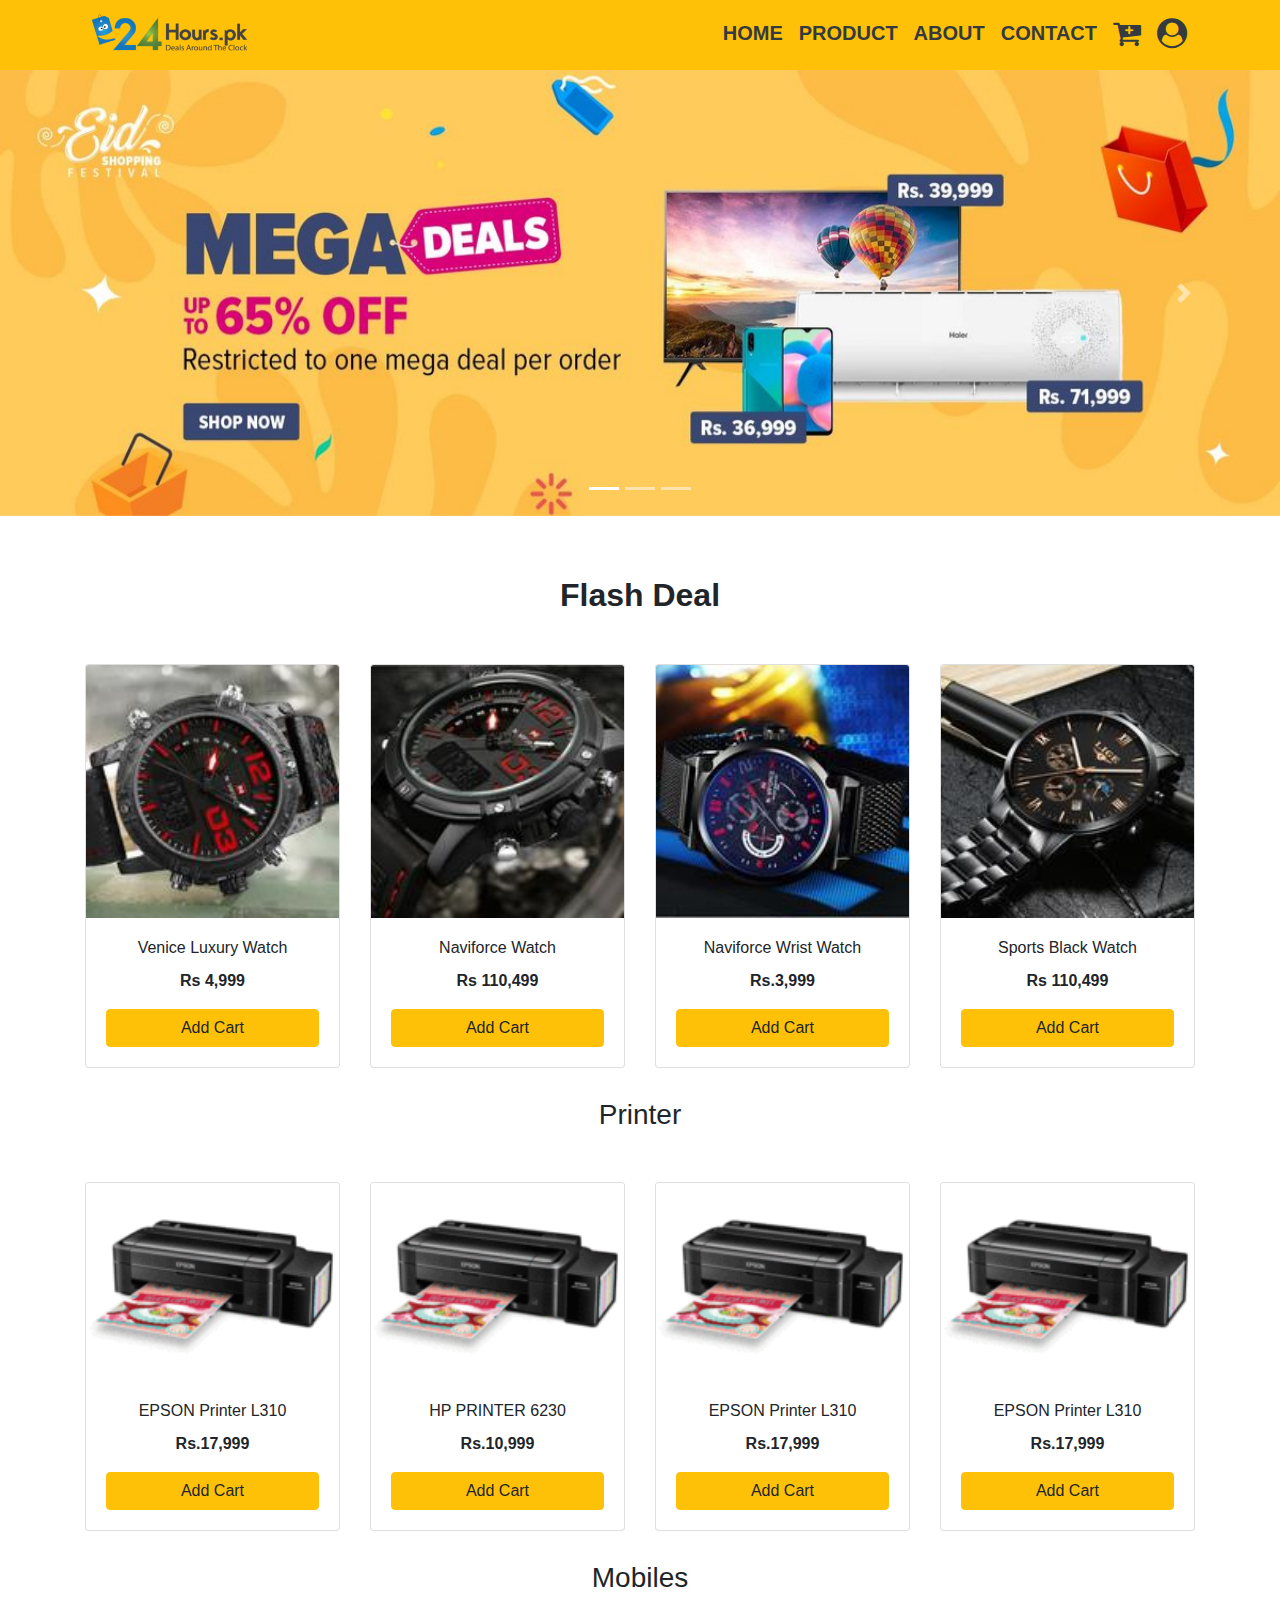
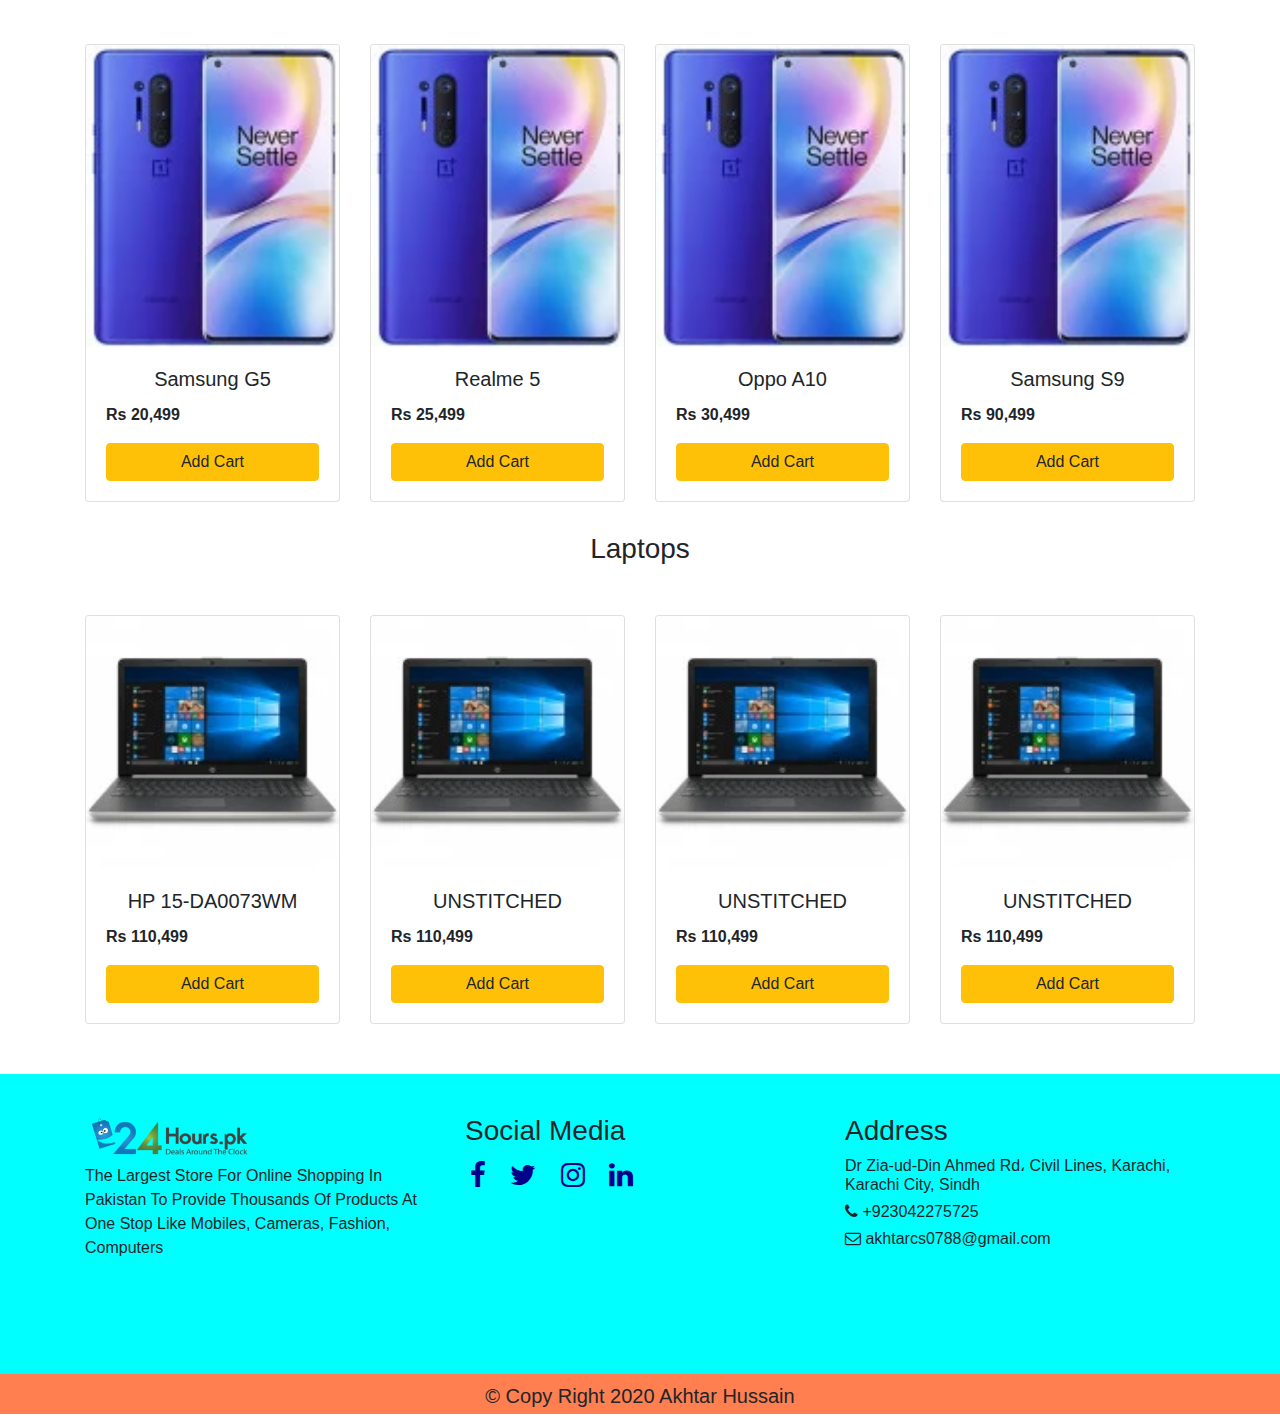
<file: index.html>
<!DOCTYPE html>
<html lang="en">

<head>
  <meta charset="UTF-8">
  <meta name="viewport" content="width=device-width, initial-scale=1.0">
  <title>Home</title>
  <!-- Custom CSS -->
  <link rel="stylesheet" href="css/style.css">


  <!-- Awesome font  -->
  <link rel="stylesheet" href="css/font-awesome.css">
  <link rel="stylesheet" href="css/font-awesome.min.css">


  <!-- BootStrap CSS -->
  <link rel="stylesheet" href="https://maxcdn.bootstrapcdn.com/bootstrap/4.0.0/css/bootstrap.min.css"
    integrity="sha384-Gn5384xqQ1aoWXA+058RXPxPg6fy4IWvTNh0E263XmFcJlSAwiGgFAW/dAiS6JXm" crossorigin="anonymous">



</head>

<body>
  <!-- ========================================
              Nav bar
======================================== -->
  
    <nav class="navbar navbar-expand-md bg-warning navbar-dark fixed-top">
      <div class="container">
        <a href="" class="navbar-brand">
          <img src="images/logo.png" alt="" class="logo"></a>
        <button class="navbar-toggler" type="button" data-toggle="collapse" data-target="#collapsenavbar">
          <span class="navbar-toggler-icon"></span>
        </button>
        <div class="collapse navbar-collapse text-center" id="collapsenavbar">
          <ul class="navbar-nav ml-auto">
            <li class="nav-item">
              <a href="index.html" class="nav-link text-dark">HOME</a>
            </li>
            <li class="nav-item">
              <a href="product.html" class="nav-link text-dark">PRODUCT</a>
            </li>
            
            <li class="nav-item">
              <a href="about.html" class="nav-link text-dark">ABOUT</a>
            </li>

            <li class="nav-item">
              <a href="contact.html" class="nav-link text-dark">CONTACT</a>
            </li>

            <li class="nav-item">
              <a href="" class="nav-link text-dark"><i class="fa fa-cart-plus" aria-hidden="true"></i></a>
            </li>

            <li class="nav-item">
              <a href="" class="nav-link text-dark"><i class="fa fa-user-circle" aria-hidden="true"></i></i></a>
            </li>
          </ul>
        </div>
      </div>

    </nav>

    <!-- Slider -->


    <div id="carouselExampleIndicators" class="carousel slide" data-ride="carousel">
      <ol class="carousel-indicators">
        <li data-target="#carouselExampleIndicators" data-slide-to="0" class="active"></li>
        <li data-target="#carouselExampleIndicators" data-slide-to="1"></li>
        <li data-target="#carouselExampleIndicators" data-slide-to="2"></li>
      </ol>
      <div class="carousel-inner">
        <div class="carousel-item active">
          <img class="d-block w-100" src="images/slider1.jpg" alt="First slide">
        </div>
        <div class="carousel-item">
          <img class="d-block w-100" src="images/slider1.jpg" alt="Second slide">
        </div>
        <div class="carousel-item">
          <img class="d-block w-100" src="images/slider1.jpg" alt="Third slide">
        </div>
      </div>
      <a class="carousel-control-prev" href="#carouselExampleIndicators" role="button" data-slide="prev">
        <span class="carousel-control-prev-icon" aria-hidden="true"></span>
        <span class="sr-only">Previous</span>
      </a>
      <a class="carousel-control-next" href="#carouselExampleIndicators" role="button" data-slide="next">
        <span class="carousel-control-next-icon" aria-hidden="true"></span>
        <span class="sr-only">Next</span>
      </a>
    </div>

    <!-- product -->

    <section class="product">
      <div class="container">
        <h3>Flash Deal</h3>
        <div class="row">
          <div class="col-lg-3 col-6 col-md-3 col-sm-6 d-block m-auto" class="card-img img-fluid">
            <div class="card">
              <img class="card-img-top" src="images/watch1.jpg" alt="Card image cap " class="card-img img-fluid">
              <div class="card-body">
                <h6 class="card-title text-center">Venice Luxury Watch</h6>
                <p class="card-text text-center">Rs 4,999</p>
    <a href="#" class="btn btn-warning">Add Cart</a>
              </div>
            </div>

          </div>

          <div class="col-lg-3 col-6 col-md-3 col-sm-6 d-block m-auto">

            <div class="card">
              <img class="card-img-top" src="images/watch3.jpg" alt="Card image cap" class="card-img img-fluid">
              <div class="card-body">
                <h6 class="card-title text-center">Naviforce Watch</h6>
                <p class="card-text text-center">Rs 110,499</p>
    <a href="#" class="btn btn-warning">Add Cart</a>
              </div>
            </div>

          </div>

          <div class="col-lg-3 col-6 col-md-3 col-sm-6 d-block m-auto" class="card-img img-fluid">

            <div class="card">
              <img class="card-img-top" src="images/watch2.jpg" alt="Card image cap">
              <div class="card-body">
                <h6 class="card-title text-center">Naviforce Wrist Watch</h6>
                <p class="card-text text-center">Rs.3,999</p>
                <a href="#" class="btn btn-warning">Add Cart</a>
              </div>
            </div>

          </div>

          <div class="col-lg-3 col-6 col-md-3 col-sm-6 d-block m-auto">


            <div class="card">
              <img class="card-img-top" src="images/watch4.jpg" alt="Card image cap" class="card-img img-fluid">
              <div class="card-body">
                <h6 class="card-title text-center">Sports Black Watch</h6>
                <p class="card-text text-center">Rs 110,499</p>
    <a href="#" class="btn btn-warning">Add Cart</a>
              </div>
            </div>

          </div>
        </div>
      </div>
    </section>

    <section class="printer">
      <div class="container">
        <h3 class="text-center">Printer</h3>
        <div class="row">
          <div class="col-lg-3 col-6 col-md-3 col-sm-6 d-block m-auto" >
            <div class="card">
              <img class="card-img-top" src="images/printer1.png" alt="Card image cap " class="card-img img-fluid">
              <div class="card-body">
                <h6 class="card-title text-center">EPSON Printer L310</h6>
                <p class="card-text text-center">Rs.17,999</p>
                <a href="#" class="btn btn-warning">Add Cart</a>
              </div>
            </div>

          </div>

          <div class="col-lg-3 col-6 col-md-3 col-sm-6 d-block m-auto">

            <div class="card">
              <img class="card-img-top" src="images/printer1.png" alt="Card image cap" class="card-img img-fluid">
              <div class="card-body">
                <h6 class="card-title text-center">HP PRINTER 6230</h6>
                <p class="card-text text-center">Rs.10,999</p>
                   <a href="#" class="btn btn-warning">Add Cart</a>
              </div>
            </div>

          </div>

          <div class="col-lg-3 col-6 col-md-3 col-sm-6 d-block m-auto" >

            <div class="card">
              <img class="card-img-top" src="images/printer1.png" alt="Card image cap " class="card-img img-fluid">
              <div class="card-body">
                <h6 class="card-title text-center">EPSON Printer L310</h6>
                <p class="card-text text-center">Rs.17,999</p>
                <a href="#" class="btn btn-warning">Add Cart</a>
              </div>
            </div>

          </div>

          <div class="col-lg-3 col-6 col-md-3 col-sm-6 d-block m-auto">


             <div class="card">
              <img class="card-img-top" src="images/printer1.png" alt="Card image cap " class="card-img img-fluid">
              <div class="card-body">
                <h6 class="card-title text-center">EPSON Printer L310</h6>
                <p class="card-text text-center">Rs.17,999</p>
                <a href="#" class="btn btn-warning">Add Cart</a>
              </div>
            </div>

          </div>
        </div>
      </div>
    </section>


    <section class="Mobiles">
      <div class="container">
        <h3>Mobiles</h3>
        <div class="row">
          <div class="col-lg-3 col-6 col-md-3 col-sm-6 d-block m-auto" class="card-img img-fluid">
            <div class="card">
              <img class="card-img-top" src="images/samsung S10.webp" alt="Card image cap" >
              <div class="card-body">
                <h5 class="card-title text-center">Samsung G5</h5>
                <p class="card-text">Rs 20,499</p>
                <a href="#" class="btn btn-warning">Add Cart</a>
              </div>
            </div>

          </div>

          <div class="col-lg-3 col-6 col-md-3 col-sm-6 d-block m-auto">

            <div class="card">
              <img class="card-img-top" src="images/samsung S10.webp" alt="Card image cap" >
              <div class="card-body">
                <h5 class="card-title text-center">Realme 5</h5>
                <p class="card-text">Rs 25,499</p>
                <a href="#" class="btn btn-warning">Add Cart</a>
              </div>
            </div>

          </div>

          <div class="col-lg-3 col-6 col-md-3 col-sm-6 d-block m-auto" class="card-img img-fluid">

            <div class="card">
              <img class="card-img-top" src="images/samsung S10.webp" alt="Card image cap" >
              <div class="card-body">
                <h5 class="card-title text-center">Oppo A10</h5>
                <p class="card-text">Rs 30,499</p>
                <a href="#" class="btn btn-warning">Add Cart</a>
              </div>
            </div>

          </div>

          <div class="col-lg-3 col-6 col-md-3 col-sm-6 d-block m-auto">


            <div class="card">
              <img class="card-img-top" src="images/samsung S10.webp" alt="Card image cap" >
              <div class="card-body">
                <h5 class="card-title text-center">Samsung S9</h5>
                <p class="card-text">Rs 90,499</p>
                <a href="#" class="btn btn-warning">Add Cart</a>
              </div>
            </div>
          </div>
        </div>
      </div>
    </section>


    <section class="laptops">
      <div class="container">
        <h3>Laptops</h3>
        <div class="row">
          <div class="col-lg-3 col-6 col-md-3 col-sm-6 d-block m-auto" class="card-img img-fluid">
            <div class="card">
              <img class="card-img-top" src="images/HP-Notebook-15.webp" alt="Card image cap " class="card-img img-fluid">
              <div class="card-body">
                <h5 class="card-title text-center"> HP 15-DA0073WM</h5>
                <p class="card-text">Rs 110,499</p>
    <a href="#" class="btn btn-warning">Add Cart</a>
              </div>
            </div>

          </div>

          <div class="col-lg-3 col-6 col-md-3 col-sm-6 d-block m-auto" class="card-img img-fluid">

            <div class="card">
              <img class="card-img-top" src="images/HP-Notebook-15.webp" alt="Card image cap" >
              <div class="card-body">
                <h5 class="card-title text-center">UNSTITCHED</h5>
                <p class="card-text">Rs 110,499</p>
                <a href="#" class="btn btn-warning">Add Cart</a>
              </div>
            </div>

          </div>

          <div class="col-lg-3 col-6 col-md-3 col-sm-6 d-block m-auto" class="card-img img-fluid" >

            <div class="card">
              <img class="card-img-top" src="images/HP-Notebook-15.webp" alt="Card image cap">
              <div class="card-body">
                <h5 class="card-title text-center">UNSTITCHED</h5>
                <p class="card-text">Rs 110,499</p>
                <a href="#" class="btn btn-warning">Add Cart</a>
              </div>
            </div>

          </div>

          <div class="col-lg-3 col-6 col-md-3 col-sm-6 d-block m-auto" class="card-img img-fluid">


            <div class="card">
              <img class="card-img-top" src="images/HP-Notebook-15.webp" alt="Card image cap" >
              <div class="card-body">
                <h5 class="card-title text-center">UNSTITCHED</h5>
                <p class="card-text">Rs 110,499</p>
                <a href="#" class="btn btn-warning">Add Cart</a>
              </div>
            </div>

          </div>
        </div>
      </div>
    </section>



    <section class="main-footer">
      <div class="container">
      <div class="row">
          <div class="col-lg-4 col-12 col-md-4 col-sm-4">
            <img src="images/logo.png" alt="" class="logo">
            <p>The Largest Store For Online Shopping In Pakistan To Provide Thousands Of Products At One Stop Like Mobiles, Cameras, Fashion, Computers</p>
          </div>

          <div class="col-lg-4 col-12 col-md-4 col-sm-4">
            <h3>Social Media</h3>
            <a href="https://www.facebook.com/AkhtarHussain.Official"><i class="fa fa-facebook" aria-hidden="true"></i></a>
            <a href="https://twitter.com/AkhtarOfficial"><i class="fa fa-twitter" aria-hidden="true"></i></a>
            
            <a href="https://www.instagram.com/akhtar.official"><i class="fa fa-instagram" aria-hidden="true"></i></a>
            <a href="https://www.linkedin.com/in/akhtarofficial/"><i class="fa fa-linkedin" aria-hidden="true"></i></i></a>
            
          </div>


          <div class="col-lg-4 col-12 col-md-4 col-sm-4">
            <h3>Address</h3>
            <h6>Dr Zia-ud-Din Ahmed Rd، Civil Lines, Karachi, Karachi City, Sindh</h6>
<h6><i class="fa fa-phone" aria-hidden="true"></i> +923042275725</h6>
<h6></h6>
            <h6><i class="fa fa-envelope-o" aria-hidden="true"></i> akhtarcs0788@gmail.com</h6>
          </div>
        </div>
      </div>
    </section>


    <section class="footer">
      <div class="container">
        <div class="row">
          <div class="col-12">
            <h5>&copy Copy Right 2020 Akhtar Hussain</h5>
          </div>
        </div>
      </div>
    </section>

    <!-- BootStrap JavaScript & JQuery CDN  -->

    <script src="https://code.jquery.com/jquery-3.2.1.slim.min.js"
      integrity="sha384-KJ3o2DKtIkvYIK3UENzmM7KCkRr/rE9/Qpg6aAZGJwFDMVNA/GpGFF93hXpG5KkN"
      crossorigin="anonymous"></script>
    <script src="https://cdnjs.cloudflare.com/ajax/libs/popper.js/1.12.9/umd/popper.min.js"
      integrity="sha384-ApNbgh9B+Y1QKtv3Rn7W3mgPxhU9K/ScQsAP7hUibX39j7fakFPskvXusvfa0b4Q"
      crossorigin="anonymous"></script>
    <script src="https://maxcdn.bootstrapcdn.com/bootstrap/4.0.0/js/bootstrap.min.js"
      integrity="sha384-JZR6Spejh4U02d8jOt6vLEHfe/JQGiRRSQQxSfFWpi1MquVdAyjUar5+76PVCmYl"
      crossorigin="anonymous"></script>
</body>

</html>
</file>
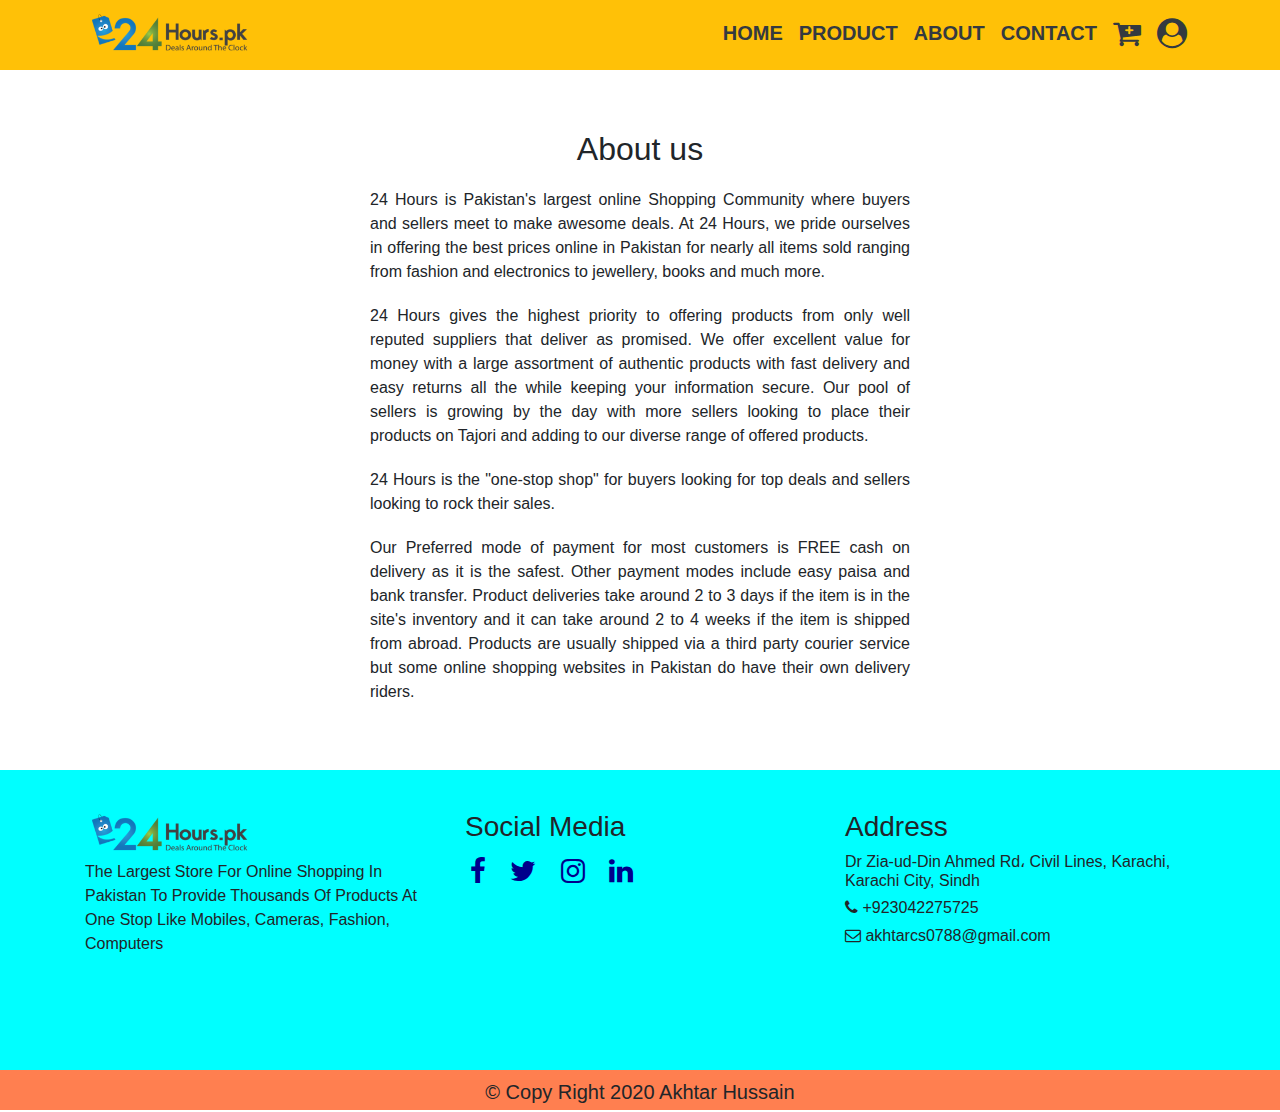
<file: about.html>
<!DOCTYPE html>
<html lang="en">
<head>
    <meta charset="UTF-8">
  <meta name="viewport" content="width=device-width, initial-scale=1.0">
  <title>About</title>
  <!-- Custom CSS -->
  <link rel="stylesheet" href="css/style.css">


  <!-- Awesome font  -->
  <link rel="stylesheet" href="css/font-awesome.css">
  <link rel="stylesheet" href="css/font-awesome.min.css">


  <!-- BootStrap CSS -->
  <link rel="stylesheet" href="https://maxcdn.bootstrapcdn.com/bootstrap/4.0.0/css/bootstrap.min.css"
    integrity="sha384-Gn5384xqQ1aoWXA+058RXPxPg6fy4IWvTNh0E263XmFcJlSAwiGgFAW/dAiS6JXm" crossorigin="anonymous">



</head>
<body>
    <nav class="navbar navbar-expand-md bg-warning navbar-dark fixed-top">
        <div class="container">
          <a href="" class="navbar-brand">
            <img src="images/logo.png" alt="" class="logo"></a>
          <button class="navbar-toggler" type="button" data-toggle="collapse" data-target="#collapsenavbar">
            <span class="navbar-toggler-icon"></span>
          </button>
          <div class="collapse navbar-collapse text-center" id="collapsenavbar">
            <ul class="navbar-nav ml-auto">
              <li class="nav-item">
                <a href="index.html" class="nav-link text-dark">HOME</a>
              </li>
              <li class="nav-item">
                <a href="product.html" class="nav-link text-dark">PRODUCT</a>
              </li>
              
              <li class="nav-item">
                <a href="about.html" class="nav-link text-dark">ABOUT</a>
              </li>
  
              <li class="nav-item">
                <a href="contact.html" class="nav-link text-dark">CONTACT</a>
              </li>
  
              <li class="nav-item">
                <a href="" class="nav-link text-dark"><i class="fa fa-cart-plus" aria-hidden="true"></i></a>
              </li>
  
              <li class="nav-item">
                <a href="" class="nav-link text-dark"><i class="fa fa-user-circle" aria-hidden="true"></i></i></a>
              </li>
            </ul>
          </div>
        </div>
  
      </nav>

      <section class="about">

        <div class="container">
            
            <div class="row">
                <div class="col-6 m-auto">
                    <h2>About us</h2>
                    <p>24 Hours is Pakistan's largest online Shopping Community where buyers and sellers meet to make awesome deals. At 24 Hours, we pride ourselves in offering the best prices online in Pakistan for nearly all items sold ranging from fashion and electronics to jewellery, books and much more.</p>

                      <p> 24 Hours gives the highest priority to offering products from only well reputed suppliers that deliver as promised. We offer excellent value for money with a large assortment of authentic products with fast delivery and easy returns all the while keeping your information secure. Our pool of sellers is growing by the day with more sellers looking to place their products on Tajori and adding to our diverse range of offered products.</p> 
                     <p> 
                        24 Hours is the "one-stop shop" for buyers looking for top deals and sellers looking to rock their sales.</p>  
                        
                        <p>   Our Preferred mode of payment for most customers is FREE cash on delivery as it is the safest. Other payment modes include easy paisa and bank transfer. Product deliveries take around 2 to 3 days if the item is in the site's inventory and it can take around 2 to 4 weeks if the item is shipped from abroad. Products are usually shipped via a third party courier service but some online shopping websites in Pakistan do have their own delivery riders.</p>
                </div>
            </div>
        </div>
      </section>
   
      
      <section class="main-footer">
        <div class="container">
        <div class="row">
            <div class="col-lg-4 col-12 col-md-4 col-sm-4">
              <img src="images/logo.png" alt="" class="logo">
              <p>The Largest Store For Online Shopping In Pakistan To Provide Thousands Of Products At One Stop Like Mobiles, Cameras, Fashion, Computers</p>
            </div>
  
            <div class="col-lg-4 col-12 col-md-4 col-sm-4">
              <h3>Social Media</h3>
              <a href="https://www.facebook.com/AkhtarHussain.Official"><i class="fa fa-facebook" aria-hidden="true"></i></a>
              <a href="https://twitter.com/AkhtarOfficial"><i class="fa fa-twitter" aria-hidden="true"></i></a>
              
              <a href="https://www.instagram.com/akhtar.official"><i class="fa fa-instagram" aria-hidden="true"></i></a>
              <a href="https://www.linkedin.com/in/akhtarofficial/"><i class="fa fa-linkedin" aria-hidden="true"></i></i></a>
              
            </div>
  
  
            <div class="col-lg-4 col-12 col-md-4 col-sm-4">
              <h3>Address</h3>
              <h6>Dr Zia-ud-Din Ahmed Rd، Civil Lines, Karachi, Karachi City, Sindh</h6>
  <h6><i class="fa fa-phone" aria-hidden="true"></i> +923042275725</h6>
  <h6></h6>
              <h6><i class="fa fa-envelope-o" aria-hidden="true"></i> akhtarcs0788@gmail.com</h6>
            </div>
          </div>
        </div>
      </section>
  
  
      <section class="footer">
        <div class="container">
          <div class="row">
            <div class="col-12">
              <h5>&copy Copy Right 2020 Akhtar Hussain</h5>
            </div>
          </div>
        </div>
      </section>
  
</body>
</html>
</file>
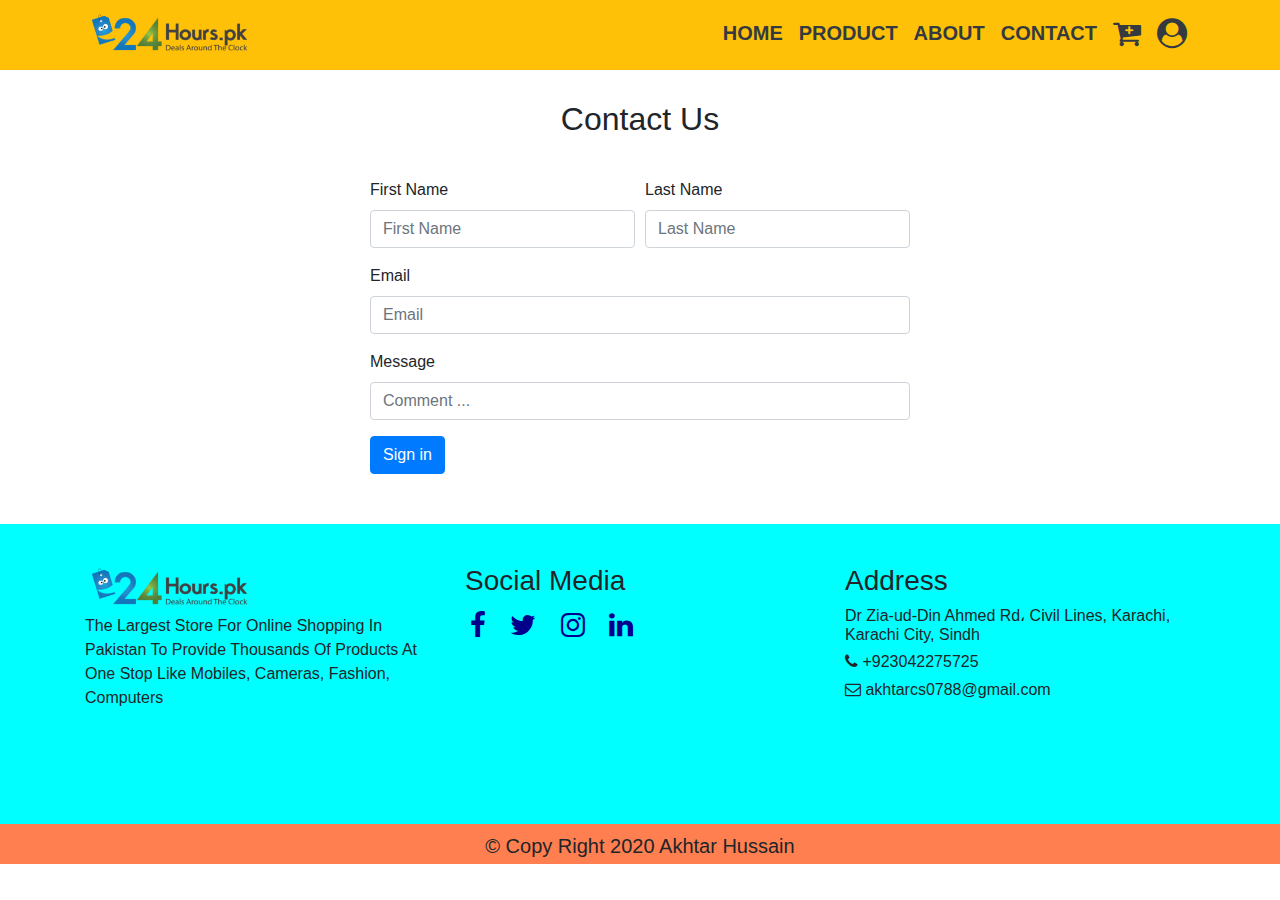
<file: contact.html>
<!DOCTYPE html>
<html lang="en">
<head>
    <meta charset="UTF-8">
  <meta name="viewport" content="width=device-width, initial-scale=1.0">
  <title>Contact</title>
  <!-- Custom CSS -->
  <link rel="stylesheet" href="css/style.css">


  <!-- Awesome font  -->
  <link rel="stylesheet" href="css/font-awesome.css">
  <link rel="stylesheet" href="css/font-awesome.min.css">


  <!-- BootStrap CSS -->
  <link rel="stylesheet" href="https://maxcdn.bootstrapcdn.com/bootstrap/4.0.0/css/bootstrap.min.css"
    integrity="sha384-Gn5384xqQ1aoWXA+058RXPxPg6fy4IWvTNh0E263XmFcJlSAwiGgFAW/dAiS6JXm" crossorigin="anonymous">



</head>
<body>
    <nav class="navbar navbar-expand-md bg-warning navbar-dark fixed-top">
        <div class="container">
          <a href="" class="navbar-brand">
            <img src="images/logo.png" alt="" class="logo"></a>
          <button class="navbar-toggler" type="button" data-toggle="collapse" data-target="#collapsenavbar">
            <span class="navbar-toggler-icon"></span>
          </button>
          <div class="collapse navbar-collapse text-center" id="collapsenavbar">
            <ul class="navbar-nav ml-auto">
              <li class="nav-item">
                <a href="index.html" class="nav-link text-dark">HOME</a>
              </li>
              <li class="nav-item">
                <a href="product.html" class="nav-link text-dark">PRODUCT</a>
              </li>
              
              <li class="nav-item">
                <a href="about.html" class="nav-link text-dark">ABOUT</a>
              </li>
  
              <li class="nav-item">
                <a href="contact.html" class="nav-link text-dark">CONTACT</a>
              </li>
  
              <li class="nav-item">
                <a href="" class="nav-link text-dark"><i class="fa fa-cart-plus" aria-hidden="true"></i></a>
              </li>
  
              <li class="nav-item">
                <a href="" class="nav-link text-dark"><i class="fa fa-user-circle" aria-hidden="true"></i></i></a>
              </li>
            </ul>
          </div>
        </div>
  
      </nav>
   
      <Section class="contact">
          <div class="container">
              <h2>Contact Us</h2>
              <div class="row">
                  <div class="col-6 m-auto">
                    <form>
                        <div class="form-row">
                          <div class="form-group col-md-6">
                            <label for="validationCustom01">First Name</label>
                            <input type="text" class="form-control" id="inputEmail4" placeholder="First Name">
                          </div>
                          <div class="form-group col-md-6">
                            <label for="validationCustom02">Last Name</label>
                            <input type="text" class="form-control" id="inputPassword4" placeholder="Last Name">
                          </div>
                        </div>
                        <div class="form-group">
                            <label for="inputEmail4">Email</label>
                            <input type="email" class="form-control" id="inputEmail4" placeholder="Email">
                        </div>
                        <div class="form-group">
                          <label for="inputAddress2">Message</label>
                          <input type="text" class="form-control" id="inputAddress2" placeholder="Comment ...">
                        </div>
                        
                        
                        <button type="submit" class="btn btn-primary">Sign in</button>
                      </form>

                  </div>
              </div>
          </div>
      </Section>
      

      <section class="main-footer">
        <div class="container">
        <div class="row">
            <div class="col-lg-4 col-12 col-md-4 col-sm-4">
              <img src="images/logo.png" alt="" class="logo">
              <p>The Largest Store For Online Shopping In Pakistan To Provide Thousands Of Products At One Stop Like Mobiles, Cameras, Fashion, Computers</p>
            </div>
  
            <div class="col-lg-4 col-12 col-md-4 col-sm-4">
              <h3>Social Media</h3>
              <a href="https://www.facebook.com/AkhtarHussain.Official"><i class="fa fa-facebook" aria-hidden="true"></i></a>
              <a href="https://twitter.com/AkhtarOfficial"><i class="fa fa-twitter" aria-hidden="true"></i></a>
              
              <a href="https://www.instagram.com/akhtar.official"><i class="fa fa-instagram" aria-hidden="true"></i></a>
              <a href="https://www.linkedin.com/in/akhtarofficial/"><i class="fa fa-linkedin" aria-hidden="true"></i></i></a>
              
            </div>
  
  
            <div class="col-lg-4 col-12 col-md-4 col-sm-4">
              <h3>Address</h3>
              <h6>Dr Zia-ud-Din Ahmed Rd، Civil Lines, Karachi, Karachi City, Sindh</h6>
  <h6><i class="fa fa-phone" aria-hidden="true"></i> +923042275725</h6>
  <h6></h6>
              <h6><i class="fa fa-envelope-o" aria-hidden="true"></i> akhtarcs0788@gmail.com</h6>
            </div>
          </div>
        </div>
      </section>
  
  
      <section class="footer">
        <div class="container">
          <div class="row">
            <div class="col-12">
              <h5>&copy Copy Right 2020 Akhtar Hussain</h5>
            </div>
          </div>
        </div>
      </section>
  
</body>
</html>
</file>
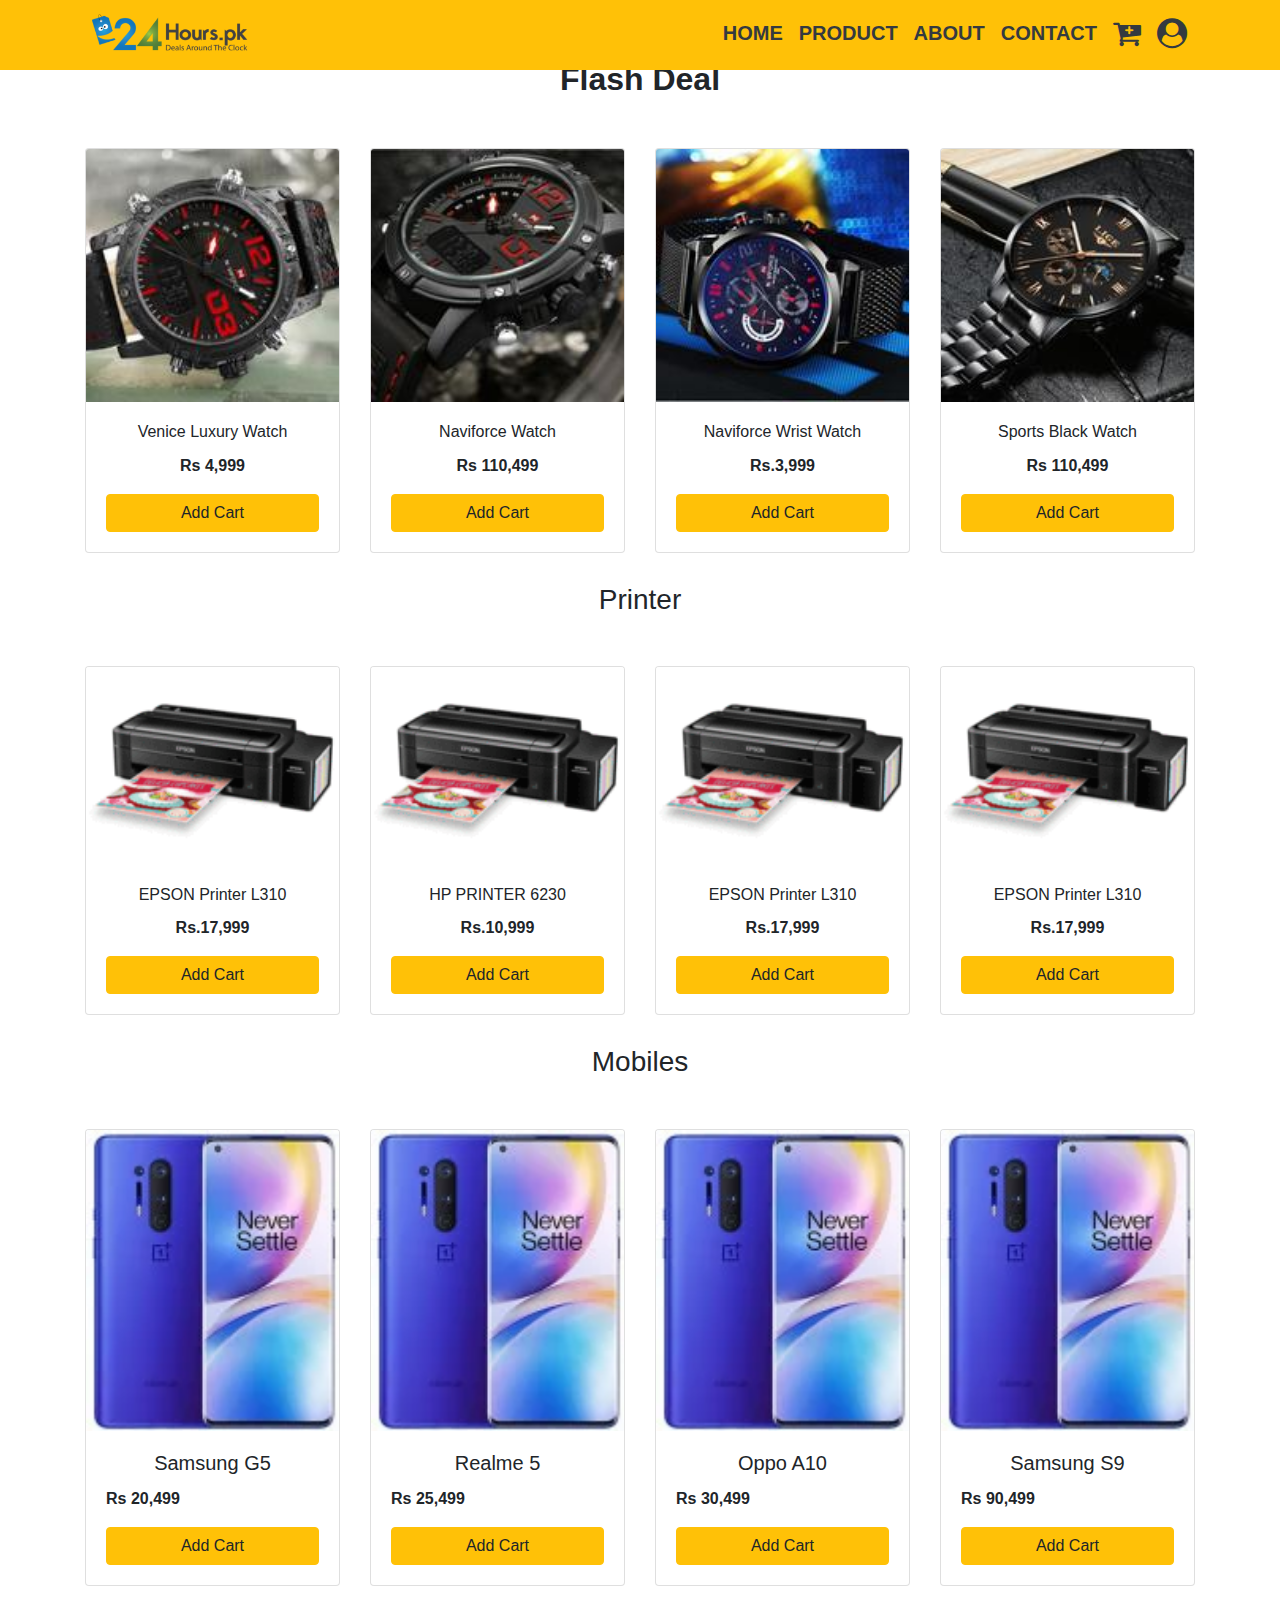
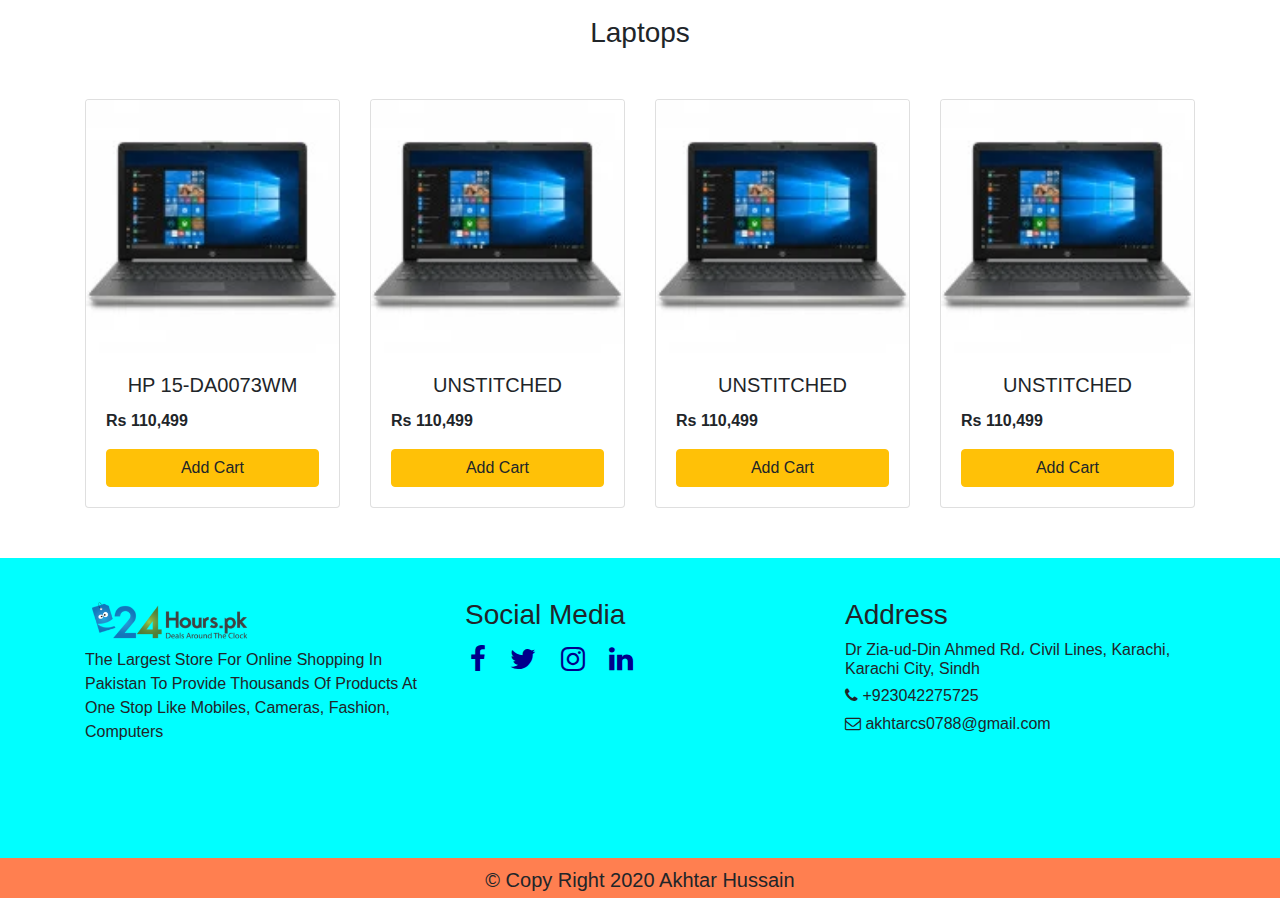
<file: product.html>
<!DOCTYPE html>
<html lang="en">
    <head>
    <meta charset="UTF-8">
    <meta name="viewport" content="width=device-width, initial-scale=1.0">
    <title>Product</title>
    <!-- Custom CSS -->
    <link rel="stylesheet" href="css/style.css">
  
  
    <!-- Awesome font  -->
    <link rel="stylesheet" href="css/font-awesome.css">
    <link rel="stylesheet" href="css/font-awesome.min.css">
  
  
    <!-- BootStrap CSS -->
    <link rel="stylesheet" href="https://maxcdn.bootstrapcdn.com/bootstrap/4.0.0/css/bootstrap.min.css"
      integrity="sha384-Gn5384xqQ1aoWXA+058RXPxPg6fy4IWvTNh0E263XmFcJlSAwiGgFAW/dAiS6JXm" crossorigin="anonymous">
  
  
  
  </head>
<body>

    <nav class="navbar navbar-expand-md bg-warning navbar-dark fixed-top">
        <div class="container">
          <a href="" class="navbar-brand">
            <img src="images/logo.png" alt="" class="logo"></a>
          <button class="navbar-toggler" type="button" data-toggle="collapse" data-target="#collapsenavbar">
            <span class="navbar-toggler-icon"></span>
          </button>
          <div class="collapse navbar-collapse text-center" id="collapsenavbar">
            <ul class="navbar-nav ml-auto">
              <li class="nav-item">
                <a href="index.html" class="nav-link text-dark">HOME</a>
              </li>
              <li class="nav-item">
                <a href="product.html" class="nav-link text-dark">PRODUCT</a>
              </li>
              
              <li class="nav-item">
                <a href="about.html" class="nav-link text-dark">ABOUT</a>
              </li>
  
              <li class="nav-item">
                <a href="contact.html" class="nav-link text-dark">CONTACT</a>
              </li>
  
              <li class="nav-item">
                <a href="" class="nav-link text-dark"><i class="fa fa-cart-plus" aria-hidden="true"></i></a>
              </li>
  
              <li class="nav-item">
                <a href="" class="nav-link text-dark"><i class="fa fa-user-circle" aria-hidden="true"></i></i></a>
              </li>
            </ul>
          </div>
        </div>
  
      </nav>
    

      <section class="product">
        <div class="container">
          <h3>Flash Deal</h3>
          <div class="row">
            <div class="col-lg-3 col-6 col-md-3 col-sm-6 d-block m-auto" class="card-img img-fluid">
              <div class="card">
                <img class="card-img-top" src="images/watch1.jpg" alt="Card image cap " class="card-img img-fluid">
                <div class="card-body">
                  <h6 class="card-title text-center">Venice Luxury Watch</h6>
                  <p class="card-text text-center">Rs 4,999</p>
      <a href="#" class="btn btn-warning">Add Cart</a>
                </div>
              </div>
  
            </div>
  
            <div class="col-lg-3 col-6 col-md-3 col-sm-6 d-block m-auto">
  
              <div class="card">
                <img class="card-img-top" src="images/watch3.jpg" alt="Card image cap" class="card-img img-fluid">
                <div class="card-body">
                  <h6 class="card-title text-center">Naviforce Watch</h6>
                  <p class="card-text text-center">Rs 110,499</p>
      <a href="#" class="btn btn-warning">Add Cart</a>
                </div>
              </div>
  
            </div>
  
            <div class="col-lg-3 col-6 col-md-3 col-sm-6 d-block m-auto" class="card-img img-fluid">
  
              <div class="card">
                <img class="card-img-top" src="images/watch2.jpg" alt="Card image cap">
                <div class="card-body">
                  <h6 class="card-title text-center">Naviforce Wrist Watch</h6>
                  <p class="card-text text-center">Rs.3,999</p>
                  <a href="#" class="btn btn-warning">Add Cart</a>
                </div>
              </div>
  
            </div>
  
            <div class="col-lg-3 col-6 col-md-3 col-sm-6 d-block m-auto">
  
  
              <div class="card">
                <img class="card-img-top" src="images/watch4.jpg" alt="Card image cap" class="card-img img-fluid">
                <div class="card-body">
                  <h6 class="card-title text-center">Sports Black Watch</h6>
                  <p class="card-text text-center">Rs 110,499</p>
      <a href="#" class="btn btn-warning">Add Cart</a>
                </div>
              </div>
  
            </div>
          </div>
        </div>
      </section>
  
      <section class="printer">
        <div class="container">
          <h3 class="text-center">Printer</h3>
          <div class="row">
            <div class="col-lg-3 col-6 col-md-3 col-sm-6 d-block m-auto" >
              <div class="card">
                <img class="card-img-top" src="images/printer1.png" alt="Card image cap " class="card-img img-fluid">
                <div class="card-body">
                  <h6 class="card-title text-center">EPSON Printer L310</h6>
                  <p class="card-text text-center">Rs.17,999</p>
                  <a href="#" class="btn btn-warning">Add Cart</a>
                </div>
              </div>
  
            </div>
  
            <div class="col-lg-3 col-6 col-md-3 col-sm-6 d-block m-auto">
  
              <div class="card">
                <img class="card-img-top" src="images/printer1.png" alt="Card image cap" class="card-img img-fluid">
                <div class="card-body">
                  <h6 class="card-title text-center">HP PRINTER 6230</h6>
                  <p class="card-text text-center">Rs.10,999</p>
                     <a href="#" class="btn btn-warning">Add Cart</a>
                </div>
              </div>
  
            </div>
  
            <div class="col-lg-3 col-6 col-md-3 col-sm-6 d-block m-auto" >
  
              <div class="card">
                <img class="card-img-top" src="images/printer1.png" alt="Card image cap " class="card-img img-fluid">
                <div class="card-body">
                  <h6 class="card-title text-center">EPSON Printer L310</h6>
                  <p class="card-text text-center">Rs.17,999</p>
                  <a href="#" class="btn btn-warning">Add Cart</a>
                </div>
              </div>
  
            </div>
  
            <div class="col-lg-3 col-6 col-md-3 col-sm-6 d-block m-auto">
  
  
              <div class="card">
                <img class="card-img-top" src="images/printer1.png" alt="Card image cap " class="card-img img-fluid">
                <div class="card-body">
                  <h6 class="card-title text-center">EPSON Printer L310</h6>
                  <p class="card-text text-center">Rs.17,999</p>
                  <a href="#" class="btn btn-warning">Add Cart</a>
                </div>
              </div>
  
            </div>
          </div>
        </div>
      </section>
  
  
      <section class="Mobiles">
        <div class="container">
          <h3>Mobiles</h3>
          <div class="row">
            <div class="col-lg-3 col-6 col-md-3 col-sm-6 d-block m-auto" class="card-img img-fluid">
              <div class="card">
                <img class="card-img-top" src="images/samsung S10.webp" alt="Card image cap" >
                <div class="card-body">
                  <h5 class="card-title text-center">Samsung G5</h5>
                  <p class="card-text">Rs 20,499</p>
                  <a href="#" class="btn btn-warning">Add Cart</a>
                </div>
              </div>
  
            </div>
  
            <div class="col-lg-3 col-6 col-md-3 col-sm-6 d-block m-auto">
  
              <div class="card">
                <img class="card-img-top" src="images/samsung S10.webp" alt="Card image cap" >
                <div class="card-body">
                  <h5 class="card-title text-center">Realme 5</h5>
                  <p class="card-text">Rs 25,499</p>
                  <a href="#" class="btn btn-warning">Add Cart</a>
                </div>
              </div>
  
            </div>
  
            <div class="col-lg-3 col-6 col-md-3 col-sm-6 d-block m-auto" class="card-img img-fluid">
  
              <div class="card">
                <img class="card-img-top" src="images/samsung S10.webp" alt="Card image cap" >
                <div class="card-body">
                  <h5 class="card-title text-center">Oppo A10</h5>
                  <p class="card-text">Rs 30,499</p>
                  <a href="#" class="btn btn-warning">Add Cart</a>
                </div>
              </div>
  
            </div>
  
            <div class="col-lg-3 col-6 col-md-3 col-sm-6 d-block m-auto">
  
  
              <div class="card">
                <img class="card-img-top" src="images/samsung S10.webp" alt="Card image cap" >
                <div class="card-body">
                  <h5 class="card-title text-center">Samsung S9</h5>
                  <p class="card-text">Rs 90,499</p>
                  <a href="#" class="btn btn-warning">Add Cart</a>
                </div>
              </div>
            </div>
          </div>
        </div>
      </section>
  
  
      <section class="laptops">
        <div class="container">
          <h3>Laptops</h3>
          <div class="row">
            <div class="col-lg-3 col-6 col-md-3 col-sm-6 d-block m-auto" class="card-img img-fluid">
              <div class="card">
                <img class="card-img-top" src="images/HP-Notebook-15.webp" alt="Card image cap " class="card-img img-fluid">
                <div class="card-body">
                  <h5 class="card-title text-center"> HP 15-DA0073WM</h5>
                  <p class="card-text">Rs 110,499</p>
      <a href="#" class="btn btn-warning">Add Cart</a>
                </div>
              </div>
  
            </div>
  
            <div class="col-lg-3 col-6 col-md-3 col-sm-6 d-block m-auto" class="card-img img-fluid">
  
              <div class="card">
                <img class="card-img-top" src="images/HP-Notebook-15.webp" alt="Card image cap" >
                <div class="card-body">
                  <h5 class="card-title text-center">UNSTITCHED</h5>
                  <p class="card-text">Rs 110,499</p>
                  <a href="#" class="btn btn-warning">Add Cart</a>
                </div>
              </div>
  
            </div>
  
            <div class="col-lg-3 col-6 col-md-3 col-sm-6 d-block m-auto" class="card-img img-fluid" >
  
              <div class="card">
                <img class="card-img-top" src="images/HP-Notebook-15.webp" alt="Card image cap">
                <div class="card-body">
                  <h5 class="card-title text-center">UNSTITCHED</h5>
                  <p class="card-text">Rs 110,499</p>
                  <a href="#" class="btn btn-warning">Add Cart</a>
                </div>
              </div>
  
            </div>
  
            <div class="col-lg-3 col-6 col-md-3 col-sm-6 d-block m-auto" class="card-img img-fluid">
  
  
              <div class="card">
                <img class="card-img-top" src="images/HP-Notebook-15.webp" alt="Card image cap" >
                <div class="card-body">
                  <h5 class="card-title text-center">UNSTITCHED</h5>
                  <p class="card-text">Rs 110,499</p>
                  <a href="#" class="btn btn-warning">Add Cart</a>
                </div>
              </div>
  
            </div>
          </div>
        </div>
      </section>
  
  
  
      <section class="main-footer">
        <div class="container">
        <div class="row">
            <div class="col-lg-4 col-12 col-md-4 col-sm-12">
              <img src="images/logo.png" alt="" class="logo">
              <p>The Largest Store For Online Shopping In Pakistan To Provide Thousands Of Products At One Stop Like Mobiles, Cameras, Fashion, Computers</p>
            </div>
  
            <div class="col-lg-4 col-12 col-md-4 col-sm-12">
              <h3>Social Media</h3>
              <a href="https://www.facebook.com/AkhtarHussain.Official"><i class="fa fa-facebook" aria-hidden="true"></i></a>
              <a href="https://twitter.com/AkhtarOfficial"><i class="fa fa-twitter" aria-hidden="true"></i></a>
              
              <a href="https://www.instagram.com/akhtar.official"><i class="fa fa-instagram" aria-hidden="true"></i></a>
              <a href="https://www.linkedin.com/in/akhtarofficial/"><i class="fa fa-linkedin" aria-hidden="true"></i></i></a>
              
            </div>
  
  
            <div class="col-lg-4 col-12 col-md-4 col-sm-12">
              <h3>Address</h3>
              <h6>Dr Zia-ud-Din Ahmed Rd، Civil Lines, Karachi, Karachi City, Sindh</h6>
  <h6><i class="fa fa-phone" aria-hidden="true"></i> +923042275725</h6>
  <h6></h6>
              <h6><i class="fa fa-envelope-o" aria-hidden="true"></i> akhtarcs0788@gmail.com</h6>
            </div>
          </div>
        </div>
      </section>
  
  
      <section class="footer">
        <div class="container">
          <div class="row">
            <div class="col-12">
              <h5>&copy Copy Right 2020 Akhtar Hussain</h5>
            </div>
          </div>
        </div>
      </section>
  
      <!-- BootStrap JavaScript & JQuery CDN  -->
  
      <script src="https://code.jquery.com/jquery-3.2.1.slim.min.js"
        integrity="sha384-KJ3o2DKtIkvYIK3UENzmM7KCkRr/rE9/Qpg6aAZGJwFDMVNA/GpGFF93hXpG5KkN"
        crossorigin="anonymous"></script>
      <script src="https://cdnjs.cloudflare.com/ajax/libs/popper.js/1.12.9/umd/popper.min.js"
        integrity="sha384-ApNbgh9B+Y1QKtv3Rn7W3mgPxhU9K/ScQsAP7hUibX39j7fakFPskvXusvfa0b4Q"
        crossorigin="anonymous"></script>
      <script src="https://maxcdn.bootstrapcdn.com/bootstrap/4.0.0/js/bootstrap.min.js"
        integrity="sha384-JZR6Spejh4U02d8jOt6vLEHfe/JQGiRRSQQxSfFWpi1MquVdAyjUar5+76PVCmYl"
        crossorigin="anonymous"></script>
</body>
</html>
</file>
<file: css/style.css>
/* Navbar */
.navbar{
    height: 70px;
    border-bottom: burlywood;
}
.nav-item :hover{
    font-size: 22px;
    color: chartreuse !important;
   
}
.logo{
    height: 50px;
}

.carousel-inner{
    margin-top: 70px !important;
}
.nav-link{
    font-weight: bold;
    font-size: 20px;

}

.navbar-toggler-icon{
    color: black !important;
}

.fa-cart-plus , .fa-user-circle{
    font-size: 30px !important;
}

/* Product */
.product h3{
    text-align: center;
    text-transform: capitalize;
    font-weight: bold;
    font-size: 32px;
    margin: 60px  0 30px 0;
}

.card{
    margin-top: 20px;
    height: auto;
}
.card p{
    font-weight: bold;
}
.btn-warning{
    width: 100%;
}

/* main-footer */
.main-footer{
    height: 300px;
    margin-top: 50px;
    background-color: cyan;
    padding-top: 40px;
}

.fa-facebook, .fa-twitter, .fa-instagram, .fa-linkedin{
    font-size: 28px !important;
    color: darkblue;
    margin-right: 10px;
    padding: 5px;
}

.Mobiles h3 {
    text-align: center;
    margin-top: 30px;
    margin-bottom: 30px;
}

.laptops h3{
    text-align: center;
    margin-top: 30px;
    margin-bottom: 30px;
}

.printer h3{
    text-align: center;
    margin-top: 30px;
    margin-bottom: 30px;
}


/* Footer */
.footer{
    height: 40px;
    background-color: coral;
    text-align: center;
    width: 100%;
    padding-top: 10px;
}

/* about */
.about{
    margin-top: 100px ;
}

.about h2{
    margin-top: 30px;
    text-align: center;
}

.about p{
    margin-top: 20px;
    text-align: justify;
}

/* Contact us */

.contact{
    margin-top: 100px ;
}

.contact h2{
    text-align: center;
    margin-top: 40px;
    margin-bottom: 40px;
}





@media only screen and (max-width: 600px) {
    .main-footer {
      
    height: 400px;
    }
  }
</file>
